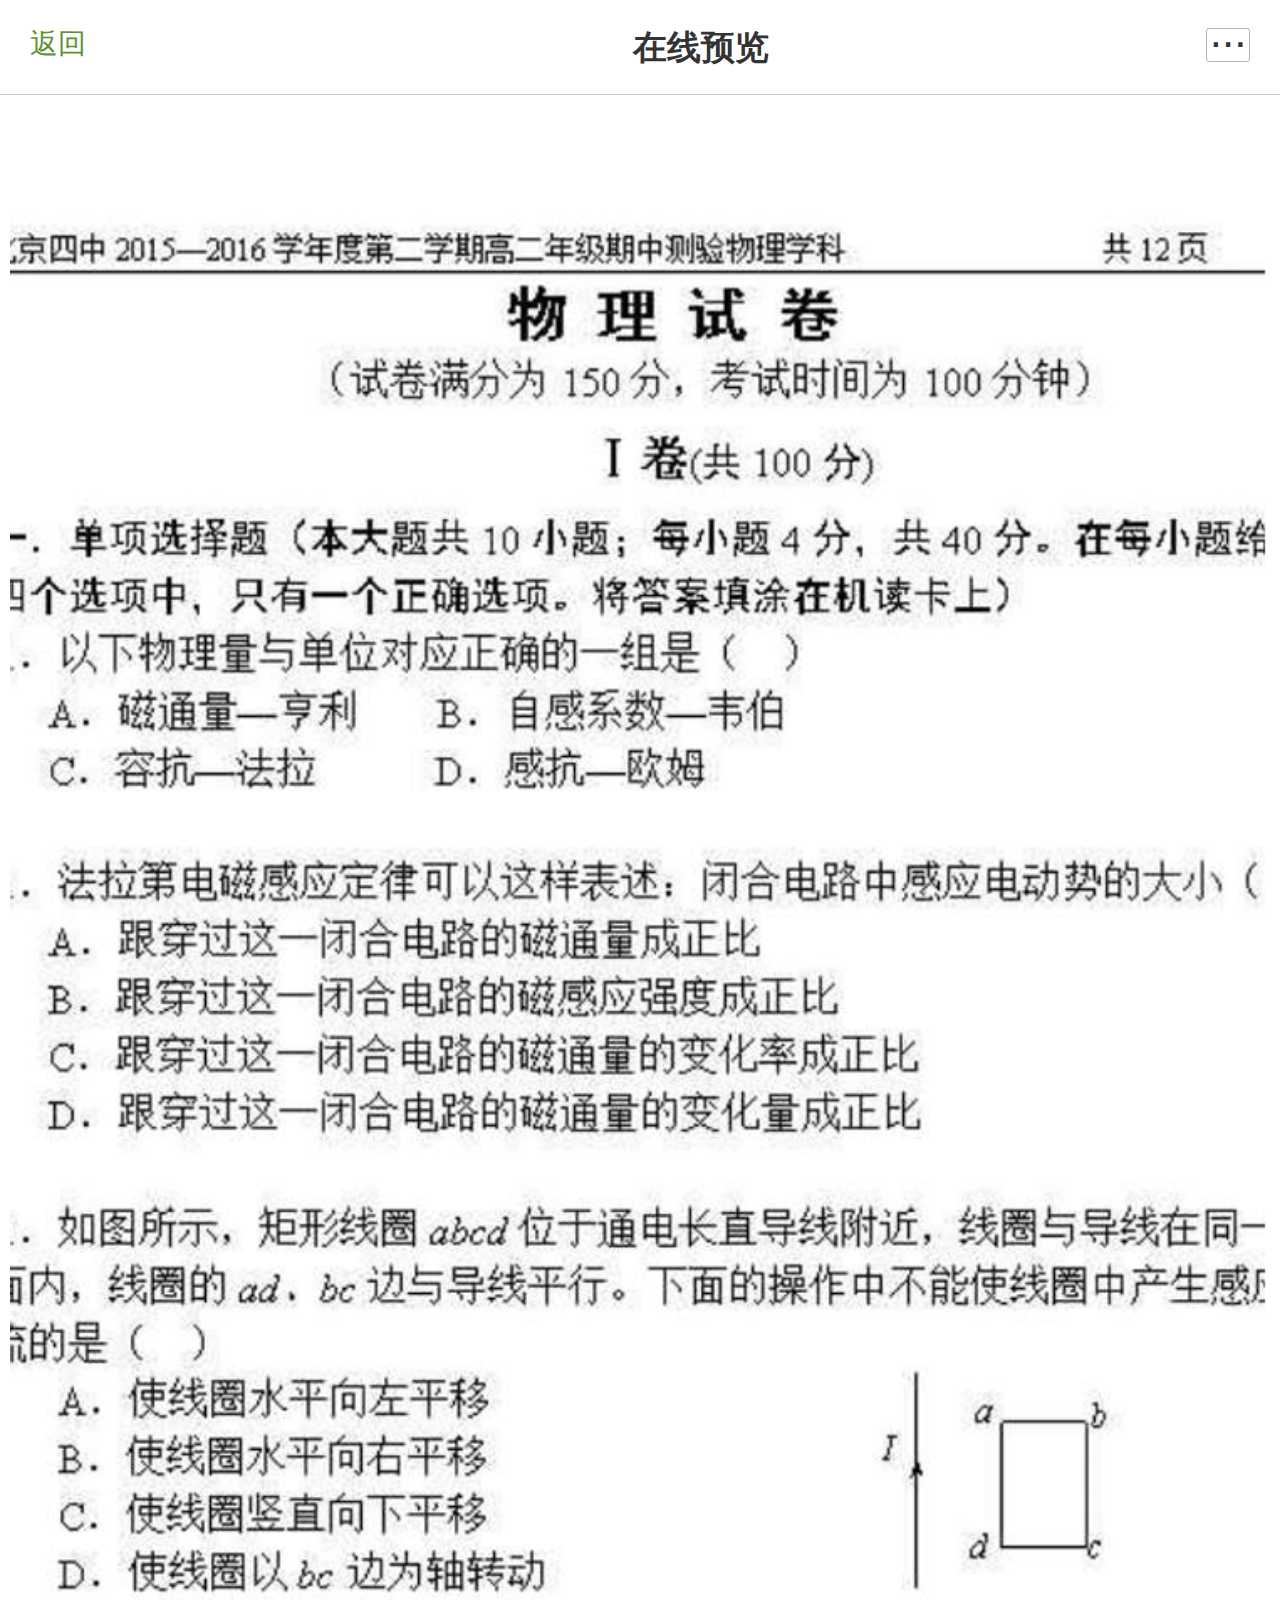
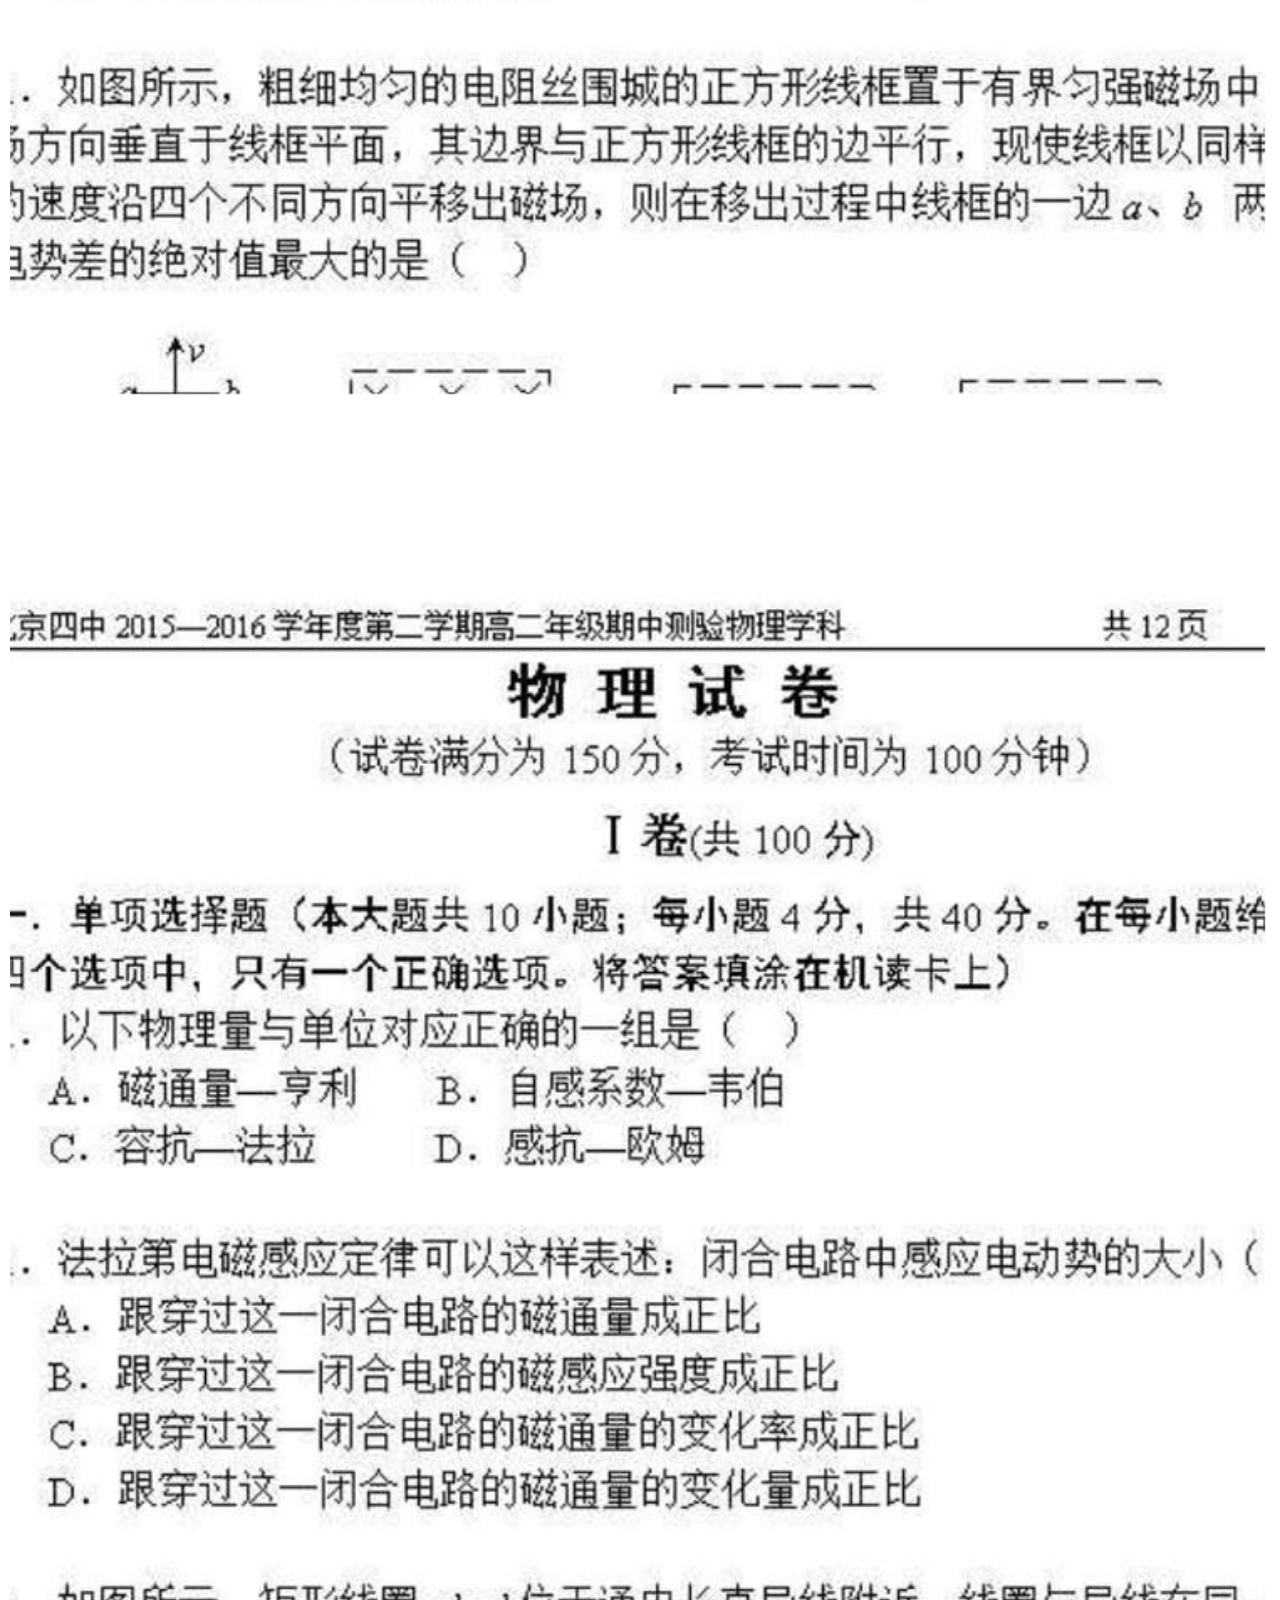
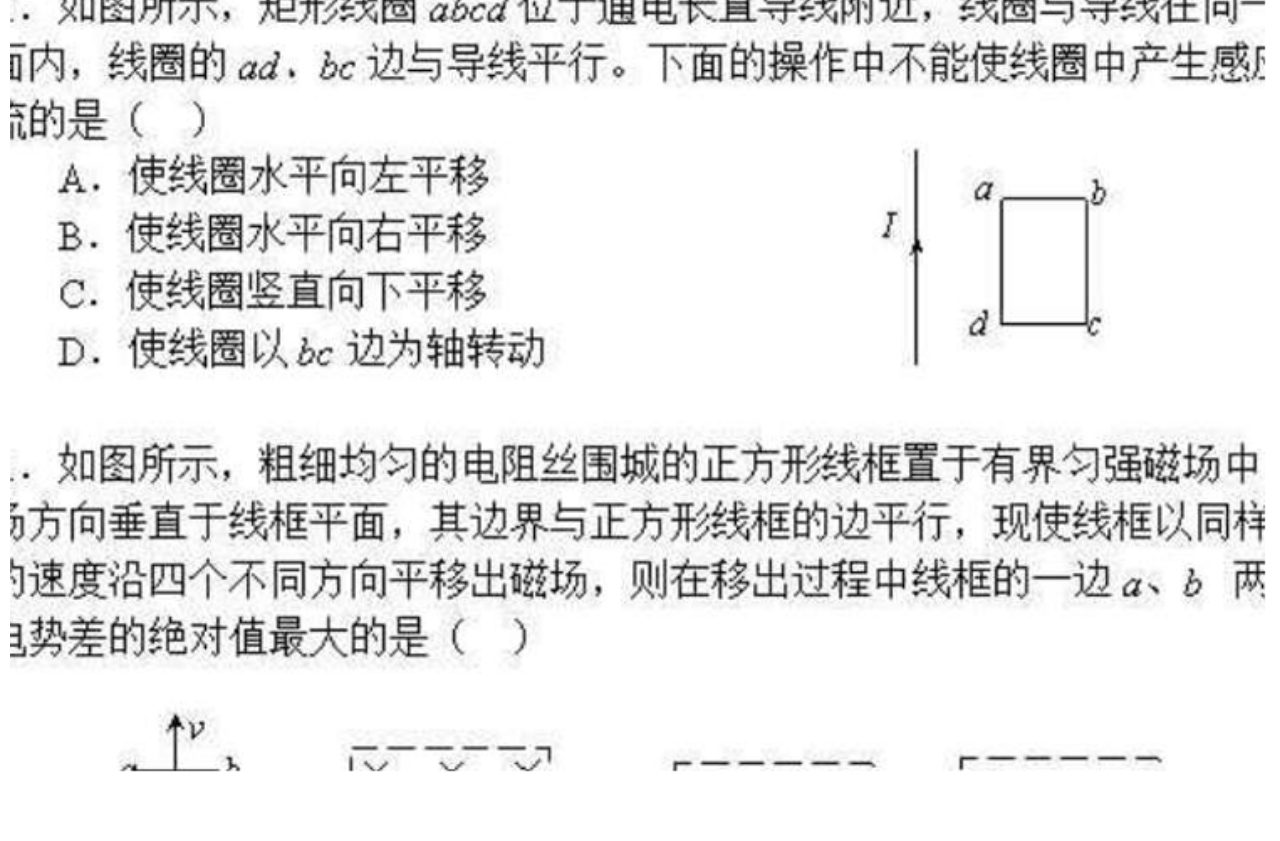
<file: electronicSchool/detail.html>
<!DOCTYPE html>
<html>
<head lang="en">
    <meta charset="UTF-8">
    <meta http-equiv="X-UA-Compatible" content="IE=edge,chrome=1">
    <meta charset="UTF-8">
    <meta name="viewport" content="width=device-width,initial-scale=1.0, minimum-scale=1.0, maximum-scale=1.0, user-scalable=no,minimal-ui">
    <meta name="apple-mobile-web-app-capable" content="yes"/>
    <meta name="apple-mobile-web-app-status-bar-style" content="black"/>
    <meta name="x5-orientation" content="portrait">
    <!-- uc强制竖屏 -->
    <meta name="screen-orientation" content="portrait">
    <!-- UC强制全屏 -->
    <meta name="full-screen" content="yes">
    <!-- UC应用模式 -->
    <meta name="browsermode" content="application">
    <!-- QQ强制竖屏 -->
    <meta name="x5-orientation" content="portrait">
    <!-- QQ强制全屏 -->
    <meta name="x5-fullscreen" content="true">
    <!-- QQ应用模式 -->
    <meta name="x5-page-mode" content="app">
    <title>广雅中学</title>
    <link rel="stylesheet" href="css/reset.css"/>
    <link rel="stylesheet" href="css/index.min.css"/>
</head>
<body>
<!--发送至邮箱 start-->
<div class="wrap-shadow">
    <div class="btn-list">
        <a class="download" href="sendToEmail.html">发送至邮箱</a>
        <button class="cancel">取消</button>
    </div>
</div>
<!--发送至邮箱 end-->

<!--详情页 start-->
<div class="page-content">
    <div class="page-con-head"><a class="close">返回</a><h4 class="name">在线预览</h4><span class="item-icon">...</span></div>
    <div class="page-con-body"><img src="images/page-con.png" alt=""><img src="images/page-con.png" alt=""></div>
</div>
<!--详情页 end-->
<script src="js/zepto.min.js"></script>
<script src="js/index.js"></script>

</body>
</html>
</file>
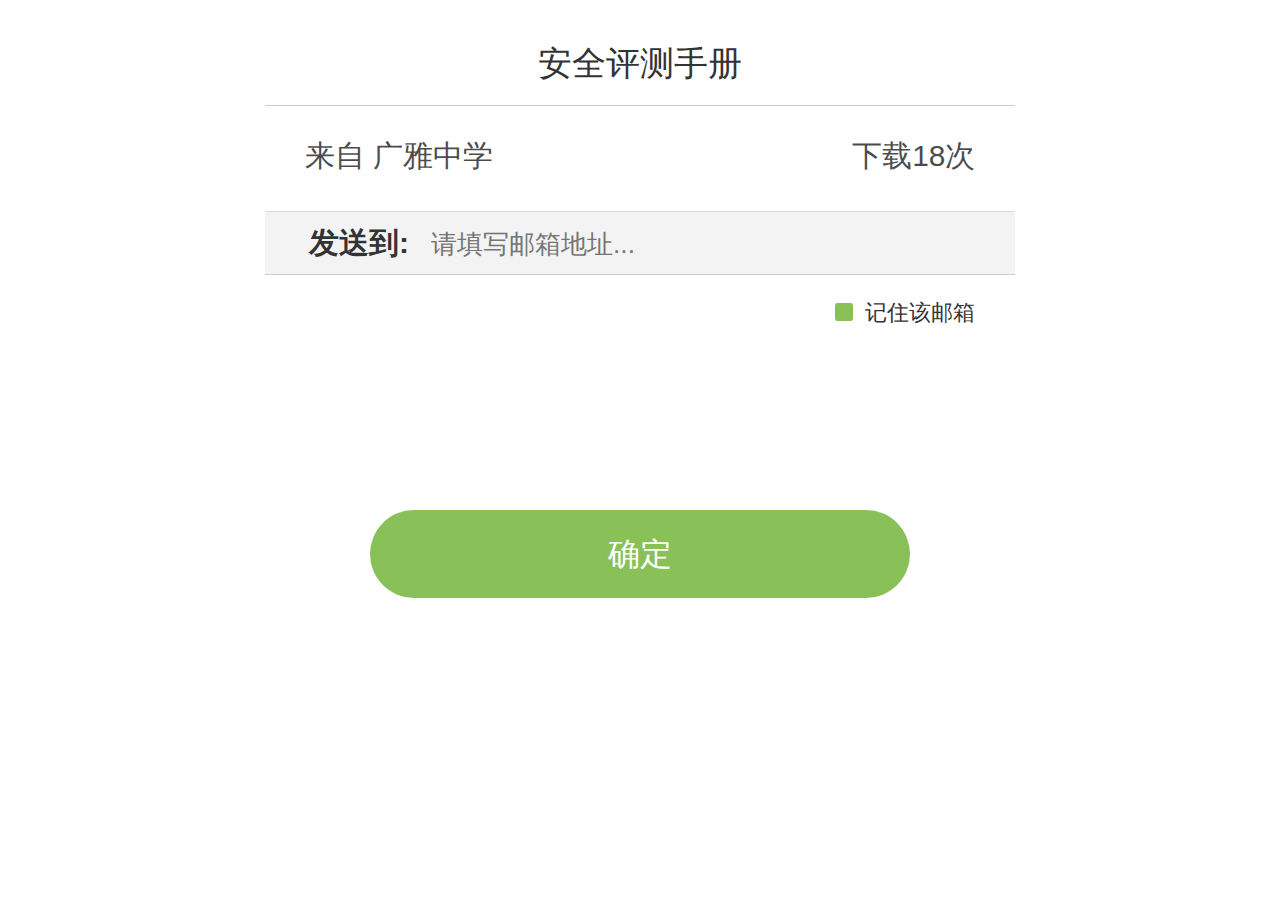
<file: electronicSchool/sendToEmail.html>
<!DOCTYPE html>
<html lang="en">
<head>
    <meta charset="UTF-8">
    <title>发送到邮箱</title>
    <meta charset="UTF-8">
    <meta http-equiv="X-UA-Compatible" content="IE=edge,chrome=1">
    <meta charset="UTF-8">
    <meta name="viewport" content="width=device-width,initial-scale=1.0, minimum-scale=1.0, maximum-scale=1.0, user-scalable=no,minimal-ui">
    <meta name="apple-mobile-web-app-capable" content="yes"/>
    <meta name="apple-mobile-web-app-status-bar-style" content="black"/>
    <meta name="x5-orientation" content="portrait">
    <!-- uc强制竖屏 -->
    <meta name="screen-orientation" content="portrait">
    <!-- UC强制全屏 -->
    <meta name="full-screen" content="yes">
    <!-- UC应用模式 -->
    <meta name="browsermode" content="application">
    <!-- QQ强制竖屏 -->
    <meta name="x5-orientation" content="portrait">
    <!-- QQ强制全屏 -->
    <meta name="x5-fullscreen" content="true">
    <!-- QQ应用模式 -->
    <meta name="x5-page-mode" content="app">
    <link rel="stylesheet" href="css/reset.css"/>
    <link rel="stylesheet" href="css/index.min.css"/>
</head>
<body>
<div class="send">
    <h3 class="send-name">安全评测手册</h3>
    <div class="art-des">
        <div class="art-src">来自 广雅中学</div>
        <div class="art-download">下载18次</div>
    </div>
    <div class="art-send">
        <label for="">发送到:</label><input type="text" placeholder="请填写邮箱地址...">
    </div>
    <div class="rember-email"><label for="rember">记住该邮箱</label><input type="checkbox" id="rember"></div>
    <div class="send-btn">
        <button class="btn">确定</button>
    </div>
    <div class="show-window fail">
        <div class="show-box">
            <div class="bg"></div>
            <div class="tip"><!--发送成功-->发送失败！请检查邮箱信息</div>
        </div>
    </div>
</div>
<script src="js/zepto.min.js"></script>
<script src="js/index.js"></script>
</body>
</html>
</file>
<file: electronicSchool/css/index.min.css>
html{font-size:22px;font-family:"Microsoft YaHei","Helvetica Neue",Helvetica,STHeiTi,sans-serif}html,body{height:100%}@media(min-width:319px) and (max-width:359px){html{font-size:12px}}@media(min-width:360px) and (max-width:400px){html{font-size:14px}}@media(min-width:401px) and (max-width:441px){html{font-size:16px}}@media(min-width:442px) and (max-width:600px){html{font-size:18px}}@media(min-width:601px) and (max-width:641px){html{font-size:20px}}.page{height:100%}.static-box{position:fixed;top:0;width:100%;left:0;right:0;z-index:999}.shadow{display:none;position:fixed;left:0;background:rgba(0,0,0,0.5);width:100%;height:100%;z-index:1}header{position:relative;text-align:center;background:#fff}.school-name{display:inline-block;position:relative;padding-right:1.64rem;font-size:1.55rem;text-align:center;line-height:4rem;height:4rem;background:url(../images/down-arrow.png) no-repeat center right}.school-name.active{background:url(../images/up-arrow.png) no-repeat center right}@media(max-width:440px){.school-name{background-size:12px 8px}.school-name.active{background-size:12px 8px}}.school-name-icon{width:1rem;height:.8rem;position:absolute;top:50%;right:-1.4rem;margin-top:-0.37rem;background-size:cover;background:url(../images/down-arrow.png) no-repeat center center}.school-name-list{position:absolute;display:none;overflow:hidden;top:101%;width:100%;z-index:999999;background:#fff}.school-name-list li{border-top:1px solid #ccc;line-height:4rem;height:4rem}.school-name-list li a{display:block;text-align:center;font-size:1.45rem;color:#333;font-family:"Microsoft YaHei","Helvetica Neue",Helvetica,STHeiTi,sans-serif}.school-name-list li a.active{color:#6a9942;background:url(../images/selected.png) no-repeat 80% center;background-size:21px 15px}.select-type{position:relative}.select-box{width:33.3333%;float:left}.show-selected{display:block;height:3rem;line-height:3rem;text-align:center;font-size:1.27rem;color:#333;background:#fff8d5 url(../images/down-arrow.png) no-repeat 90% 50%;border:1px solid #ccc;font-family:"Microsoft YaHei","Helvetica Neue",Helvetica,STHeiTi,sans-serif}.show-selected.active{background:#fff url(../images/up-arrow.png) no-repeat 90% 50%;color:#88c058;border-bottom:0}@media(max-width:440px){.show-selected{background-size:12px 8px}.show-selected.active{background-size:12px 8px}}.show-list{display:none;padding-bottom:1rem;overflow-y:auto;position:absolute;width:100%;top:100%;left:0;z-index:9;background:#fff}.show-list li{float:left;width:33.333%;margin-top:1.4rem;text-align:center}.show-list li a{display:inline-block;width:72%;height:2.28rem;line-height:2.28rem;border:1px solid #ccc;font-size:1.36rem;border-radius:1.14rem}.show-list li a.active{background:#88c058;border-color:#88c058;color:#fff}.page-list{height:100%;padding-top:7.2rem;box-sizing:border-box}.main-list{padding:0 1.36rem;overflow:scroll}.main-list .list-item{display:-webkit-flex;display:flex;flex-wrap:nowrap;justify-content:space-between;align-items:center;padding:1.18rem 0;border-bottom:1px solid #ccc}.list-item-con{flex-grow:10;display:flex;align-items:center}.item-pic{width:20%}.item-pic img{width:100%;border-radius:.68rem}.item-txt{margin-left:.9rem}.item-txt-title{font-size:1.27rem;color:#333;font-family:"Microsoft YaHei","Helvetica Neue",Helvetica,STHeiTi,sans-serif}.item-txt-des{margin-top:.54rem;font-size:1rem;color:#565656;font-family:"Microsoft YaHei","Helvetica Neue",Helvetica,STHeiTi,sans-serif}.item-txt-des span{padding-right:1rem}.item-icon{flex-grow:1;width:2rem;height:1.54rem;line-height:.26rem;font-size:2rem;color:#b3b3b3;border:1px solid #b3b3b3;text-align:center;-webkit-border-radius:3px;border-radius:3px}.wrap-shadow{display:none;position:fixed;top:0;background:rgba(0,0,0,0.5);width:100%;height:100%;z-index:9999}.wrap-shadow .btn-list{position:absolute;bottom:-30%;width:100%}.wrap-shadow button.cancel,.wrap-shadow a.download{display:block;width:100%;height:5.4rem;line-height:5.4rem;text-align:center;font-size:1.45rem;border:0;background:#fff;color:#333}.wrap-shadow button.cancel{background:#ff3535;color:#fff}*{-webkit-box-sizing:border-box;box-sizing:border-box}.main{max-width:750px;padding-top:3.8rem;box-sizing:border-box;margin:0 auto;overflow:scroll}.nav-box{position:fixed;top:0;width:100%;padding:0 1.36rem;background:#f3f3f3;border-top:1px solid #ccc}.nav-box .nav{padding:.72rem 0;display:flex;align-content:flex-start}.nav>li{width:6.8rem;margin-right:2rem}.nav .nav-list{padding:.4rem 0;-webkit-box-sizing:border-box;-moz-box-sizing:border-box;box-sizing:border-box;overflow:auto;display:none;position:absolute;left:0;top:100%;width:100%;background:#fff;z-index:99}.nav .nav-list li{float:left;width:33.333%;margin-top:1.4rem}.nav .nav-list a{width:80%;padding:0 1rem;display:block;margin:0 auto;height:2rem;line-height:2rem;text-align:center;border:1px solid #ccc;font-size:1.36rem;border-radius:1rem;-webkit-border-radius:1rem}.nav .nav-list a.active{background:#88c058;border-color:#88c058;color:#fff}.nav .nav-name{display:block;height:2.28rem;padding-left:1.36rem;line-height:2.28rem;border:1px solid #ccc;font-size:1.27rem;color:#333;-webkit-border-radius:1.14rem;border-radius:1.14rem;background:url(../images/down-arrow.png) no-repeat 86% center;font-family:"Microsoft YaHei","Helvetica Neue",Helvetica,STHeiTi,sans-serif}.nav .nav-name.active{border-color:#88c058;color:#88c058;background:url(../images/up-arrow.png) no-repeat 86% center}@media(max-width:440px){.nav .nav-name{background-size:12px 8px}.nav .nav-name.active{background-size:12px 8px}}.school-list{padding:0 1.36rem 1rem}.school-list li{padding:1.36rem 0;border-bottom:1px solid #ccc}.school-list li a{display:flex;flex-wrap:wrap;justify-content:space-between;align-items:center}.school-list li .school-name-tit{font-size:1.27rem;font-weight:normal;color:#333;font-family:"Microsoft YaHei","Helvetica Neue",Helvetica,STHeiTi,sans-serif}.school-list li .school-name-sub{margin-top:.6rem;font-weight:normal;font-size:1rem;color:#565656;font-family:"Microsoft YaHei","Helvetica Neue",Helvetica,STHeiTi,sans-serif}.school-pic{width:23%}.school-pic img{width:100%;border-radius:.72rem}.page-content{padding-top:4rem}.page-con-head{position:fixed;top:0;left:0;width:100%;z-index:999;background:#fff;display:flex;padding:1.27rem 1.36rem;flex-wrap:nowrap;justify-content:space-between;align-content:flex-end;border-bottom:1px solid #ccc}.page-con-head .close{flex-grow:1;background:0;border:0;color:#609135;font-size:1.27rem}.page-con-head .name{flex-grow:8;font-size:1.54rem;color:#333;text-align:center}.page-con-head .item-icon{flex-grow:0;font-size:2rem;color:#333;text-align:center}.page-con-body img{width:100%}.page-con-body{padding:0 10px}.send{max-width:750px;margin:0 auto}.send-name{padding:2rem 0 1rem;border-bottom:1px solid #ccc;font-size:1.55rem;color:#333;text-align:center;font-weight:normal;font-family:"Microsoft YaHei","Helvetica Neue",Helvetica,STHeiTi,sans-serif}.art-des{display:flex;justify-content:space-between;padding:1.5rem 1.8rem 1.72rem;border-bottom:1px solid #ccc;color:#000;font-size:1.36rem;opacity:.7}.art-send{padding:.64rem 2rem;font-weight:bold;font-size:1.36rem;background:#f3f3f3;border-bottom:1px solid #ccc}.art-send input{padding-left:1rem;width:72%;font-size:1.2rem;border:0;background:inherit}.rember-email{margin-top:1.12rem;padding-right:1.8rem;font-size:1rem;color:#333;text-align:right}.rember-email label{padding-left:1.4rem;background:url(../images/check-bg.png) no-repeat 0 center}.rember-email label.active{background:url(../images/checked-bg.png) no-repeat 0 center}.rember-email input{display:none}@media(max-width:440px){.rember-email label.active,.rember-email label{background-size:14px 14px}}.send-btn{margin-top:5.4rem;text-align:center}.send-btn .btn{width:72%;margin-top:5.4rem;text-align:center;background:#89c158;border:0;height:4rem;line-height:4rem;border-radius:2rem;font-size:1.45rem;color:#fff}.send-btn .btn:hover,.send-btn .btn:active{background:#7bad4f}.show-window{display:none;position:fixed;top:0;left:0;width:100%;height:100%;background:rgba(0,0,0,0.3)}.show-window .show-box{margin:0 auto 0;width:72%;position:relative}.show-window .show-box .tip{height:7rem;line-height:7rem;color:#595757;background:#fff;font-size:1.4rem;text-align:center;-webkit-border-radius:7px;-moz-border-radius:7px;border-radius:7px}.show-window .show-box .bg{position:absolute;left:0;right:0;top:-6rem;margin:0 auto;width:8.5rem;height:8.5rem;background:url(../images/success-bg.png) no-repeat;background-size:cover}.show-window.fail .show-box .bg{background:url(../images/fail-bg.png) no-repeat;background-size:cover}.send-btn{margin-top:3rem}
</file>
